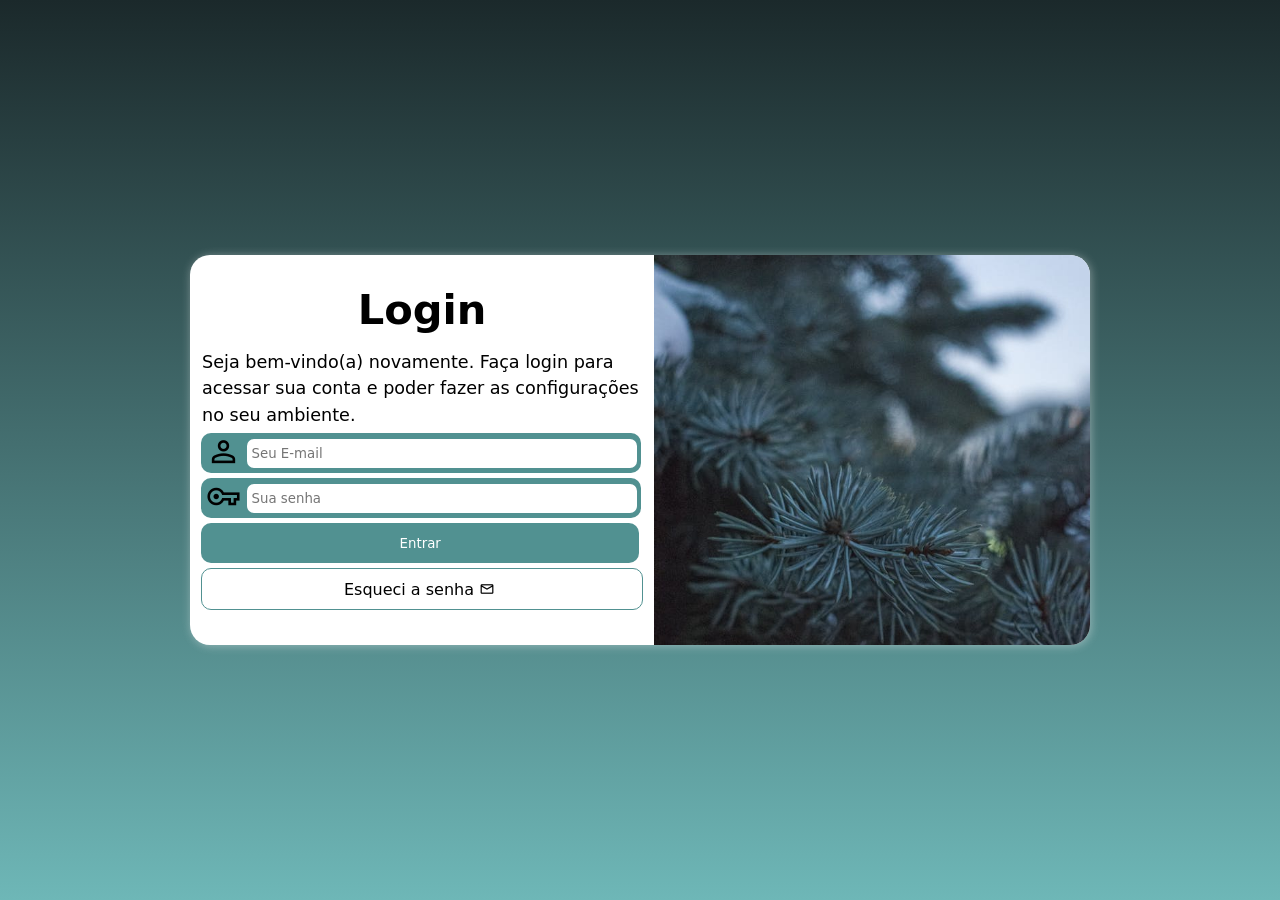
<file: index.html>
<!DOCTYPE html>
<html lang="en">
<head>
    <meta charset="UTF-8">
    <meta name="viewport" content="width=device-width, initial-scale=1.0">
    <title>Login page</title>
    <link rel="stylesheet" href="estilos/media-query.css" media="all">
    <link rel="stylesheet" href="estilos/style.css">
    <link rel="stylesheet" href="https://fonts.googleapis.com/css2?family=Material+Symbols+Outlined" /> 

</head>
<body>
    <div>
        <img src="imagens/pexels-vlad-r-3753632-6738896.jpg" alt="imagem-topo" id="topimg">
        <main>
            <h1>Login</h1>
            <p id="msg">Seja bem-vindo(a) novamente. Faça login para acessar sua conta e poder fazer as configurações no seu ambiente.</p>
            <form action="cadastro.php" method="get">
                <p>
                    <label for="iemail">
                        <span class="material-symbols-outlined" style="font-size: 35px;"> person </span>
                    </label>
                    <input type="text" name="email" id="iemail" maxlength="25" minlength="8" placeholder="Seu E-mail" size="25">
                </p>
                <p>
                    <label for="isenha">
                        <span class="material-symbols-outlined" style="font-size: 35px;">vpn_key</span>
                    </label>
                    <input type="password" name="senha" id="isenha" placeholder="Sua senha" size="25">
                </p>
                <input type="submit" value="Entrar" id="entrar">
                <a href="link.html">
                    <p id="esqueci">
                        Esqueci a senha
                        <span id="emojicarta" class="material-symbols-outlined">mail</span>
                    </p>
                </a>
        </main>
        </form>
        
    </div>
</body>
</html>
</file>
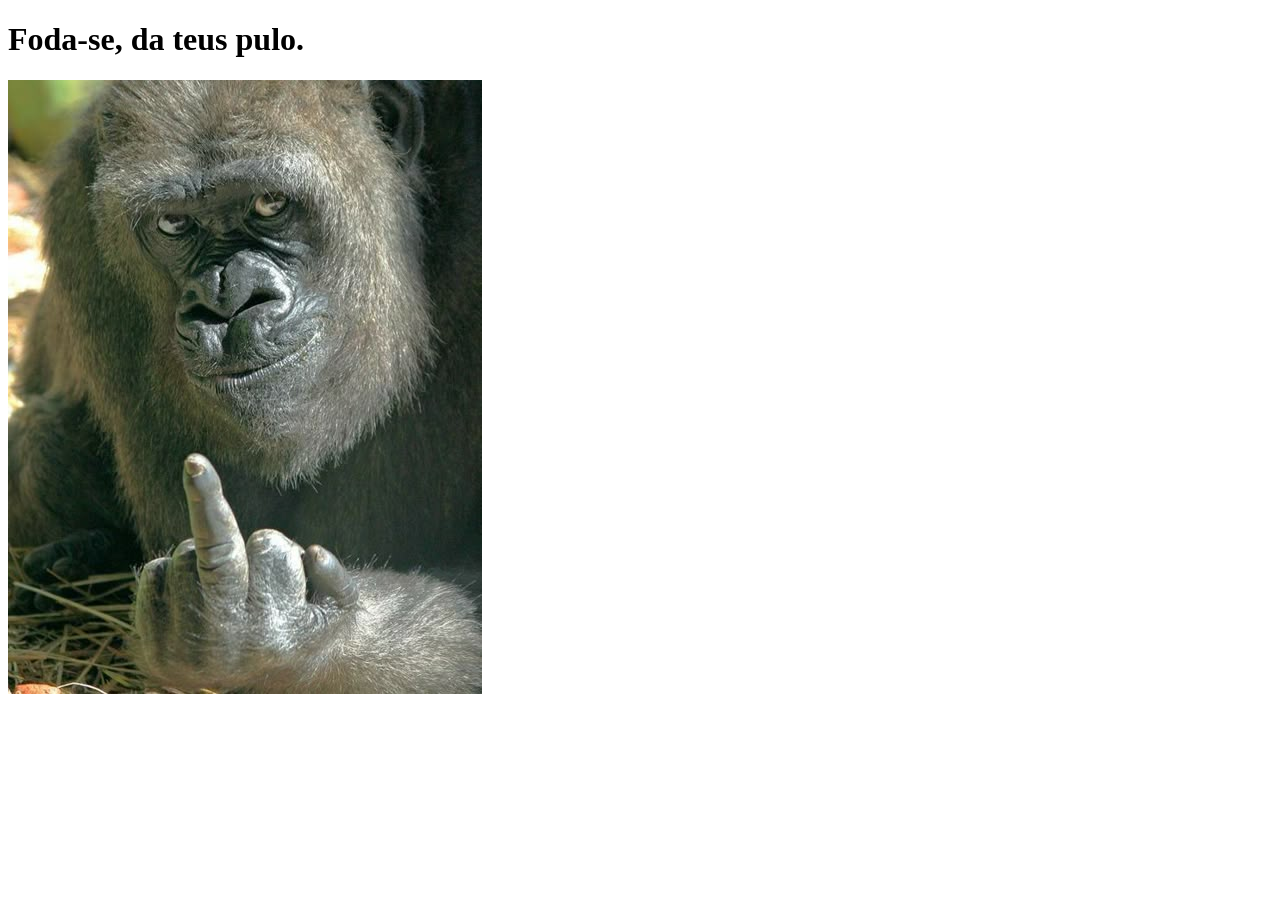
<file: link.html>
<!DOCTYPE html>
<html lang="en">
<head>
    <meta charset="UTF-8">
    <meta name="viewport" content="width=device-width, initial-scale=1.0">
    <title>Document</title>
</head>
<body>
    <h1>Foda-se, da teus pulo.</h1>
    <img src="imagens/macaco.jpg" alt="macaco">
    
</body>
</html>
</file>
<file: estilos/media-query.css>
@charset "UTF-8";

* {
    font-family: system-ui, -apple-system, BlinkMacSystemFont, 'Segoe UI', Roboto, Oxygen, Ubuntu, Cantarell, 'Open Sans', 'Helvetica Neue', sans-serif;
    padding: 0px;
    margin: 0%;
}

body, html {
    background-color:#25393c ;
    height: 100vh;
    display: flex;
    justify-content: center;
    align-items: center;

}

form {
    background-color: white;
    
    
    
}

form p, #entrar {
    background-color: rgb(81, 145, 145);
    border-radius: 10px;
    margin: 5px;
    height: 40px;
    display: flex;
    justify-content: center; /* centro horizontal */
    align-items: center; /* centro vertical (se tiver altura) */  
      
}

label {
    padding: 3px;
    cursor: pointer;
    
}


p input {
    height: 35px;
    width: 90%;
    box-sizing: border-box;
    border-radius: 10px;
    padding-left: 5px;
    border: solid  rgb(81, 145, 145);
    
}

div {
    background-color: white;
    height: 520px;
    width: 250px;
    border-radius: 20px;  
    display: flex;
    flex-direction: column;
    align-items: center;
    overflow: hidden;
    margin: 0%;
    box-shadow: 1px 1px 10px rgba(244, 243, 243, 0.411);
    transition: width 0.5s, heigth 0.5s;
    transition-timing-function: ease;
}

h1 {
   padding: 15px; 
   
}

main {
    display: flex;
    flex-direction: column;
    align-items: center;
    padding-left: 7px;
    padding-right: 7px;
    width: 100%;
}



#msg {
    padding-right: 5px;
    padding-left: 5px;
    font-size: 0.77em;
    line-height: 1.5;
    
    
}

#topimg {
    width: 100%;
    height: 38%;
    display: block;
    object-fit: cover;
    
}

#entrar {
    color: white;
    cursor: pointer;
    width: 96%;
    border: none;
}

#esqueci {
    background-color: white;
    border: 1px solid  rgb(81, 145, 145);
    cursor: pointer;
}

#emojicarta {
    font-size: medium;
    padding: 5px;
}

#entrar:hover {
    background-color: rgb(51, 83, 74);
    
    
}

#esqueci:hover {
    background-color: rgb(51, 83, 74);
    color: white;

}

a {
    text-decoration: none;
    color: black;
}
</file>
<file: estilos/style.css>
@charset "UTF-8";

/*Typical devices breakpoints
-------------------------------
Celular: de 0px até 576px

Tablet: 768px

Desktop: 1280px

Grandes telas: 1440px
*/

@media screen and (min-width: 768px){

    body, html {
        background-image: linear-gradient(#1b292b, rgb(110, 183, 183));
    }

    div {
        height: 290px;
        width: 700px;
        display: flex;
        flex-direction: row;
        transition: width 0.5s, heigth 0.5s;
        transition-timing-function: ease;
    }

    #topimg {
    width: 40%;
    height: 100%;
    display: block;
    object-fit: cover;
    }

    main {
        width: 60%;
        padding-bottom: 15px;
        
        
    }

    #entrar {
        width: 97%;
    }

    p {
        width: 395px;
        
    }
}

@media screen and (min-width: 1200px){

     body, html {
        background-image: linear-gradient(#1b292b, rgb(110, 183, 183));
    }

    div {
        height: 390px;
        width: 900px;
        display: flex;
        flex-direction: row-reverse;
        transition: width 0.5s, heigth 0.5s;
        transition-timing-function: ease;
    }

    #topimg {
    width: 50%;
    height: 100%;
    display: block;
    object-fit: cover;
    }

    p {
        width: 440px;
    }
    #msg {
    padding-right: 5px;
    padding-left: 5px;
    font-size: 1.1em;
    line-height: 1.5;
    font-weight: 100;
    
    }

    #entrar {
        width: 97%;
    }

    main {
        width: 50%;
    }

    h1 {
        font-size: 2.6em;
    }
}
</file>
